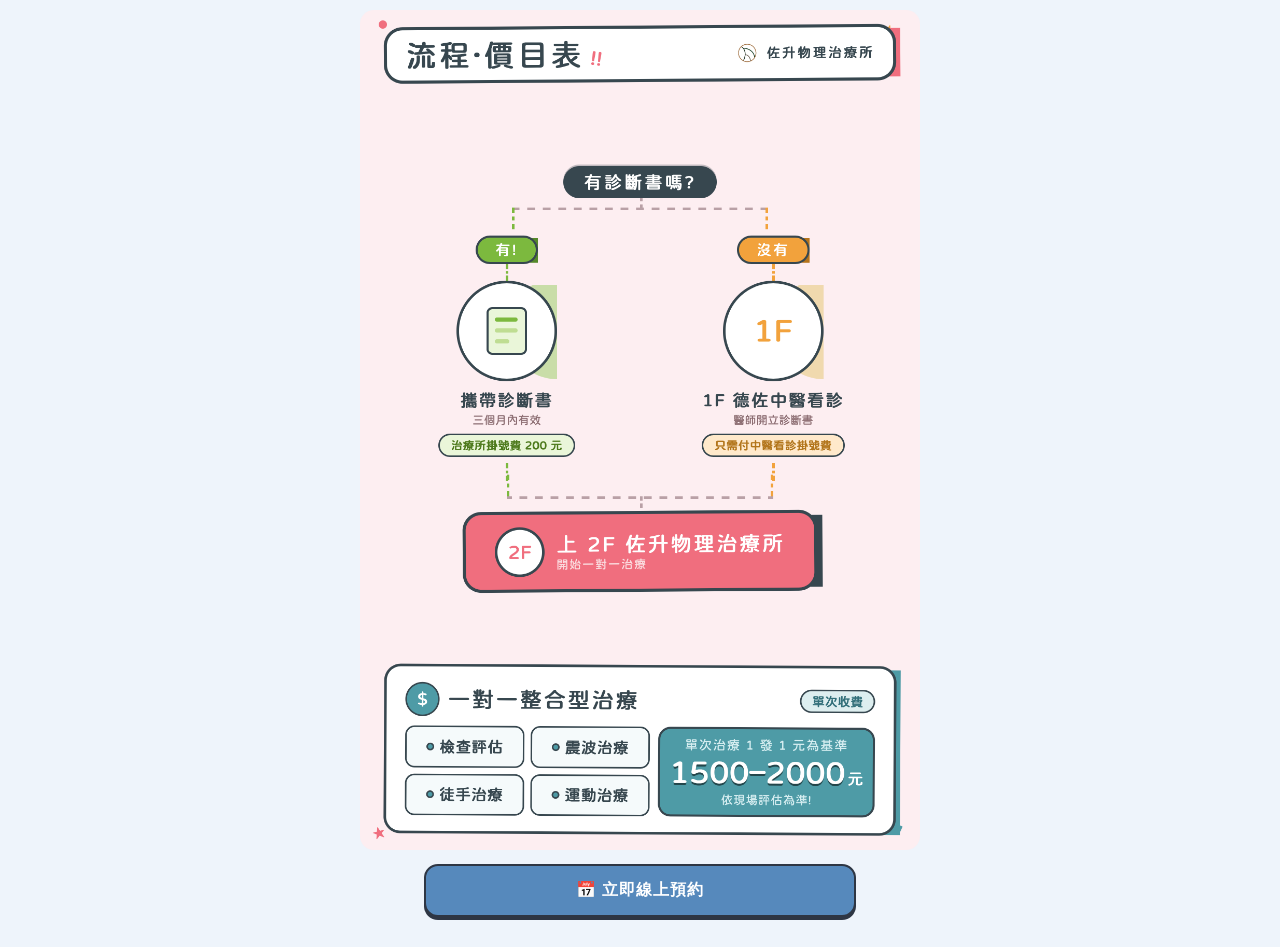
<file: line/process.html>
<!DOCTYPE html>
<html lang="zh-Hant">
<head>
<meta charset="UTF-8">
<meta name="viewport" content="width=device-width, initial-scale=1.0">
<title>預約流程・價目表｜佐升物理治療所</title>
<style>
  body{margin:0;background:#EEF4FB;font-family:'Noto Sans TC',-apple-system,sans-serif;}
  .wrap{max-width:560px;margin:0 auto;padding:10px 10px 30px;}
  img{width:100%;display:block;border-radius:14px;}
  .btn{display:block;text-align:center;margin:14px auto 0;padding:14px;background:#5689BC;color:#fff;
    border-radius:14px;font-size:16px;font-weight:900;text-decoration:none;letter-spacing:1px;
    box-shadow:0 3px 0 #2E3644;border:2.5px solid #2E3644;max-width:400px;}
</style>
</head>
<body>
<div class="wrap">
  <img src="process.png?v=2" alt="預約流程・價目表">
  <a class="btn" href="https://liff.line.me/2012328717-e86lgILE">📅 立即線上預約</a>
</div>
</body>
</html>
</file>
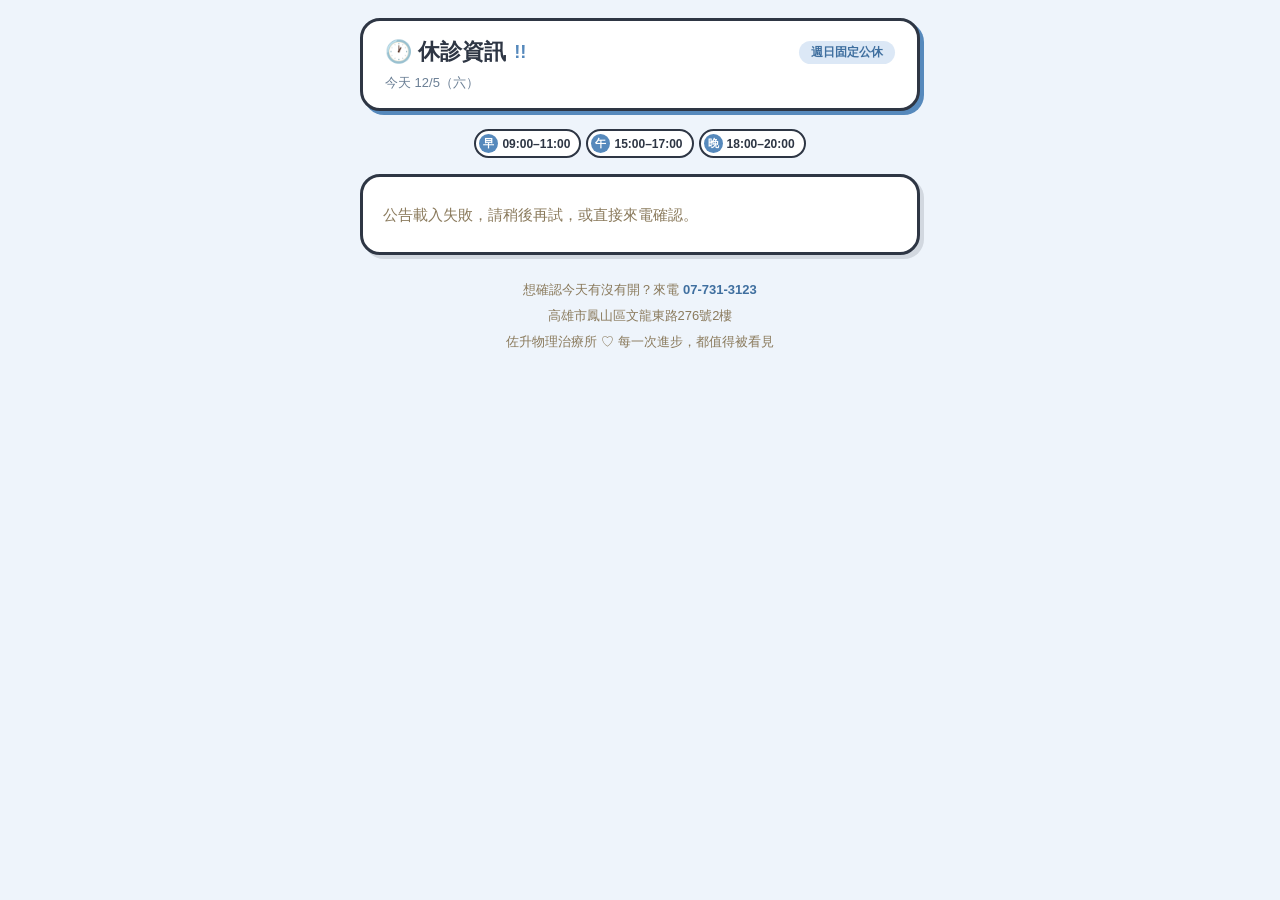
<file: line/rest.html>
<!DOCTYPE html>
<html lang="zh-Hant">
<head>
<meta charset="UTF-8">
<meta name="viewport" content="width=device-width, initial-scale=1.0">
<title>休診資訊｜佐升物理治療所</title>
<style>
  body{margin:0;background:#EEF4FB;font-family:'Noto Sans TC',-apple-system,sans-serif;color:#2E3644;}
  .wrap{max-width:560px;margin:0 auto;padding:18px 16px 40px;}
  .title{background:#fff;border:3px solid #2E3644;border-radius:20px;padding:16px 22px;font-size:22px;
    font-weight:900;box-shadow:4px 4px 0 #5689BC;}
  .title-row{display:flex;align-items:center;gap:8px;}
  .title small{color:#5689BC;font-weight:900;}
  .title-today{font-size:13px;font-weight:400;color:#6b7f95;margin-top:7px;}
  .card{background:#fff;border:3px solid #2E3644;border-radius:20px;padding:18px 20px;margin-top:16px;box-shadow:4px 4px 0 rgba(46,54,68,.15);}
  .card h2{margin:0 0 8px;font-size:17px;display:flex;align-items:center;gap:8px;flex-wrap:wrap;}
  .card p{margin:6px 0;font-size:15px;line-height:1.8;}
  .tag{display:inline-block;background:#3E9B4F;color:#fff;border-radius:99px;padding:4px 15px;font-size:15px;font-weight:900;}
  .rose{background:#E8556D;}
  .amber{background:#E9A13B;}
  .date{font-size:16px;font-weight:900;}
  .muted{color:#8a7a5c;font-size:13px;}
  .b{display:inline-block;border-radius:99px;color:#fff;font-size:12px;font-weight:900;padding:2px 10px;margin-right:7px;letter-spacing:1px;}
  .b-rest{background:#E8556D;}
  .b-open{background:#3E9B4F;}
  .dline{font-weight:900;font-size:15px;color:#2E3644;margin:12px 0 4px;}
  .sline{margin:3px 0;font-size:14px;color:#3A3226;white-space:nowrap;}
  .shift-chip{display:inline-flex;align-items:center;gap:4px;border:2px solid #2E3644;border-radius:99px;padding:3px 9px 3px 3px;background:#fff;font-size:12px;font-weight:800;color:#2E3644;white-space:nowrap;}
  .shift-dot{width:19px;height:19px;border-radius:50%;background:#5689BC;color:#fff;display:inline-flex;align-items:center;justify-content:center;font-size:11px;font-weight:900;flex-shrink:0;}
  a.tel{color:#3F6F9F;font-weight:900;text-decoration:none;}
  .foot{text-align:center;margin-top:22px;font-size:13px;color:#8a7a5c;}
  .loading{text-align:center;padding:18px;color:#8a7a5c;font-size:14px;}
</style>
</head>
<body>
<div class="wrap">
  <div class="title">
    <div class="title-row">🕐 休診資訊 <small>!!</small><span style="margin-left:auto;background:#DCE8F6;color:#3F6F9F;border-radius:99px;padding:3px 12px;font-size:12px;font-weight:900;white-space:nowrap">週日固定公休</span></div>
    <div class="title-today" id="today"></div>
  </div>

  <div style="display:flex;flex-wrap:nowrap;justify-content:center;gap:5px;margin:18px 2px 16px">
    <span class="shift-chip"><span class="shift-dot">早</span>09:00–11:00</span>
    <span class="shift-chip"><span class="shift-dot">午</span>15:00–17:00</span>
    <span class="shift-chip"><span class="shift-dot">晚</span>18:00–20:00</span>
  </div>
  <div id="live"><div class="card"><div class="loading">查詢最新休診公告中…</div></div></div>

  <div class="foot" style="line-height:2">
    想確認今天有沒有開？來電 <a class="tel" href="tel:077313123">07-731-3123</a><br>
    高雄市鳳山區文龍東路276號2樓<br>
    佐升物理治療所 ♡ 每一次進步，都值得被看見
  </div>
</div>

<script>
const SB = 'https://qnxuynjpifvjuigvxinf.supabase.co';
const KEY = 'eyJhbGciOiJIUzI1NiIsInR5cCI6IkpXVCJ9.eyJpc3MiOiJzdXBhYmFzZSIsInJlZiI6InFueHV5bmpwaWZ2anVpZ3Z4aW5mIiwicm9sZSI6ImFub24iLCJpYXQiOjE3ODYwMDk0ODQsImV4cCI6MjEwMTU4NTQ4NH0.TLfGHAl3xWfTPnk9KJXcbv1uVHPD1DlVUBpoomZm1_A';
const TH = {1:'王佩琪', 2:'劉恕愷', 3:'張維庭', 4:'江榮軒'};
const TH_COLOR = {1:'#8E24AA', 2:'#0B8043'};   // 跟後台一致:王紫 愷綠
const WD = '日一二三四五六';
(function(){ var n=new Date(); var el=document.getElementById('today'); if(el) el.textContent='今天 '+(n.getMonth()+1)+'/'+n.getDate()+'（'+WD[n.getDay()]+'）'; })();

function addMin(hm, m){ const [h, mm] = hm.split(':').map(Number); const t = h*60+mm+m; return String(Math.floor(t/60)).padStart(2,'0')+':'+String(t%60).padStart(2,'0'); }
function fmtDate(iso){ const [y,m,d] = iso.split('-').map(Number); return m+'/'+d+'（'+WD[new Date(y,m-1,d).getDay()]+'）'; }

fetch(SB + '/rest/v1/rpc/get_closures', {
  method: 'POST',
  headers: {apikey: KEY, Authorization: 'Bearer ' + KEY, 'Content-Type': 'application/json'},
  body: '{}'
}).then(r => r.json()).then(rows => {
  const el = document.getElementById('live');
  if (!Array.isArray(rows)) throw new Error('bad');
  // 同一天+同對象+同名稱 = 一則公告
  const g = {};
  rows.forEach(r => {
    const k = r.appointment_date + '|' + (r.therapist_id ?? 'all') + '|' + r.title;
    if (!g[k]) g[k] = {date: r.appointment_date, th: r.therapist_id, title: r.title, times: []};
    (r.times || []).forEach(t => g[k].times.push(t));   // get_closures 已彙總:每列一個 times 陣列
  });
  if (!Object.keys(g).length) {
    el.innerHTML = '<div class="card"><h2><span class="tag">近期公告</span></h2><p>目前沒有臨時休診，各治療師依班表正常看診 😊</p></div>';
    return;
  }
  // 每組算出時段文字:45格=整天;否則列出各連續段
  const entries = Object.values(g);
  const SHIFTS = [
    {label:'早診', disp:'9:00–11:30', slots:['09:00','09:30','10:00','10:30','11:00']},
    {label:'午診', disp:'15:00–17:30', slots:['15:00','15:30','16:00','16:30','17:00']},
    {label:'晚診', disp:'18:00–20:30', slots:['18:00','18:30','19:00','19:30','20:00']},
  ];
  function describe(times) {
    if (times.length >= 45) return {range:'整天', open:''};
    const set = new Set(times.map(t=>t.slice(0,5)));
    const closed = SHIFTS.filter(sh => sh.slots.every(x=>set.has(x)));
    const cset = new Set(); closed.forEach(sh=>sh.slots.forEach(x=>cset.add(x)));
    const shiftBased = closed.length>0 && [...set].every(x=>cset.has(x));
    if (shiftBased) {
      const range = closed.map(sh=>sh.label).join('、');   // 只用診次名,時間看上方對照表
      const openShifts = SHIFTS.filter(sh=>!closed.includes(sh));
      return {range, openText: openShifts.map(sh=>sh.label).join('、')};
    }
    // 非整診次(自訂時段)→原始連續段
    const arr = [...set].sort(); const f = t => t.replace(/^0/,'');
    const segs = []; let st = arr[0], pv = arr[0];
    for (let k=1;k<=arr.length;k++){const c=arr[k];if(c!==addMin(pv,30)){segs.push(f(st)+'–'+f(addMin(pv,30)));st=c;}pv=c;}
    return {range: segs.join('、'), openText:'其餘時段'};
  }
  entries.forEach(ev => { ev.times.sort(); const d = describe(ev.times); ev.range = d.range; ev.openText = d.openText; });
  const nextDay = iso => { const [y,m,d] = iso.split('-').map(Number); const t = new Date(y, m-1, d+1); return t.getFullYear()+'-'+String(t.getMonth()+1).padStart(2,'0')+'-'+String(t.getDate()).padStart(2,'0'); };
  // ① 先按治療師→標題→日期排,讓同一人的連續日子相鄰
  entries.sort((a,b) => ('' + (a.th ?? '~')).localeCompare('' + (b.th ?? '~')) || (a.title||'').localeCompare(b.title||'') || a.date.localeCompare(b.date));
  // ② 連續多天(同人+同標題+同時段)→併成一個日期區間
  const ranges = [];
  for (const ev of entries) {
    const last = ranges[ranges.length-1];
    if (last && last.th === ev.th && last.title === ev.title && last.range === ev.range && nextDay(last.dateEnd) === ev.date) last.dateEnd = ev.date;
    else ranges.push({th: ev.th, title: ev.title, range: ev.range, openText: ev.openText, date: ev.date, dateEnd: ev.date});
  }
// ③ 多位治療師、同區間同內容→視為同一筆休診(集合治療師名字)
  const leaves = [];
  for (const r of ranges) {
    const same = leaves.find(l => l.date===r.date && l.dateEnd===r.dateEnd && l.title===r.title && l.range===r.range && (l.ths[0]==null)===(r.th==null));
    if (same) same.ths.push(r.th);
    else leaves.push({date:r.date, dateEnd:r.dateEnd, title:r.title, range:r.range, openText:r.openText, ths:[r.th]});
  }
  const NTH = Object.keys(TH).length;
  const setKey = ths => (ths[0]==null || ths.length>=NTH) ? 'ALL' : ths.slice().sort((a,b)=>a-b).join(',');
  // ④ 同一組治療師的多筆休診→併成一張卡,卡內列多行日期
  const cardMap = {};
  for (const lv of leaves) {
    const k = setKey(lv.ths);
    if (!cardMap[k]) cardMap[k] = { ths: lv.ths, all: k==='ALL', items: [] };
    cardMap[k].items.push({date:lv.date, dateEnd:lv.dateEnd, title:lv.title, range:lv.range, openText:lv.openText});
  }
  const cards = Object.values(cardMap);
  cards.forEach(c => c.items.sort((a,b)=>a.date.localeCompare(b.date)||a.dateEnd.localeCompare(b.dateEnd)));
  cards.sort((a,b)=>a.items[0].date.localeCompare(b.items[0].date));
  el.innerHTML = cards.map(c => {
    // 治療師=整塊色標籤(原本版本)
    let who;
    if (c.all) {
      who = '<span class="tag rose">全院休診</span>';
    } else if (c.ths.length >= 2) {
      who = '<span class="tag rose">' + c.ths.map(id=>TH[id]||'治療師').join('、') + ' 治療師休診</span>';
    } else {
      who = '<span class="tag" style="background:'+(TH_COLOR[c.ths[0]]||'#c08a52')+'">' + (TH[c.ths[0]]||'治療師') + ' 治療師休診</span>';
    }
    const lines = c.items.map(it => {
      const ttl = it.title && !/^(公休|休診|請假)$/.test(it.title) ? '<span style="color:#8a7a5c;font-weight:400;font-size:13px">（'+it.title+'）</span>' : '';
      const dateTxt = fmtDate(it.date) + (it.dateEnd!==it.date ? ' ～ '+fmtDate(it.dateEnd) : '');
      const openPart = it.openText ? '　<span class="b b-open">開</span>'+it.openText : '';
      return '<p class="dline">'+dateTxt+' '+ttl+'</p><p class="sline"><span class="b b-rest">休</span>'+it.range+openPart+'</p>';
    }).join('');
    // 其他治療師照常:每張卡都放(全院除外),低調灰字,不用休/開徽章
    const foot = !c.all ? '<p style="text-align:center;color:#8a7a5c;font-size:12.5px;margin:12px -20px -18px;padding:11px 0;border-top:1px solid #f0e6da;border-radius:0 0 17px 17px">🙂 其他治療師照常看診</p>' : '';
    return '<div class="card"><h2>'+who+'</h2>'+lines+foot+'</div>';
  }).join('');
}).catch(() => {
  document.getElementById('live').innerHTML = '<div class="card"><p class="muted">公告載入失敗，請稍後再試，或直接來電確認。</p></div>';
});
</script>
</body>
</html>
</file>
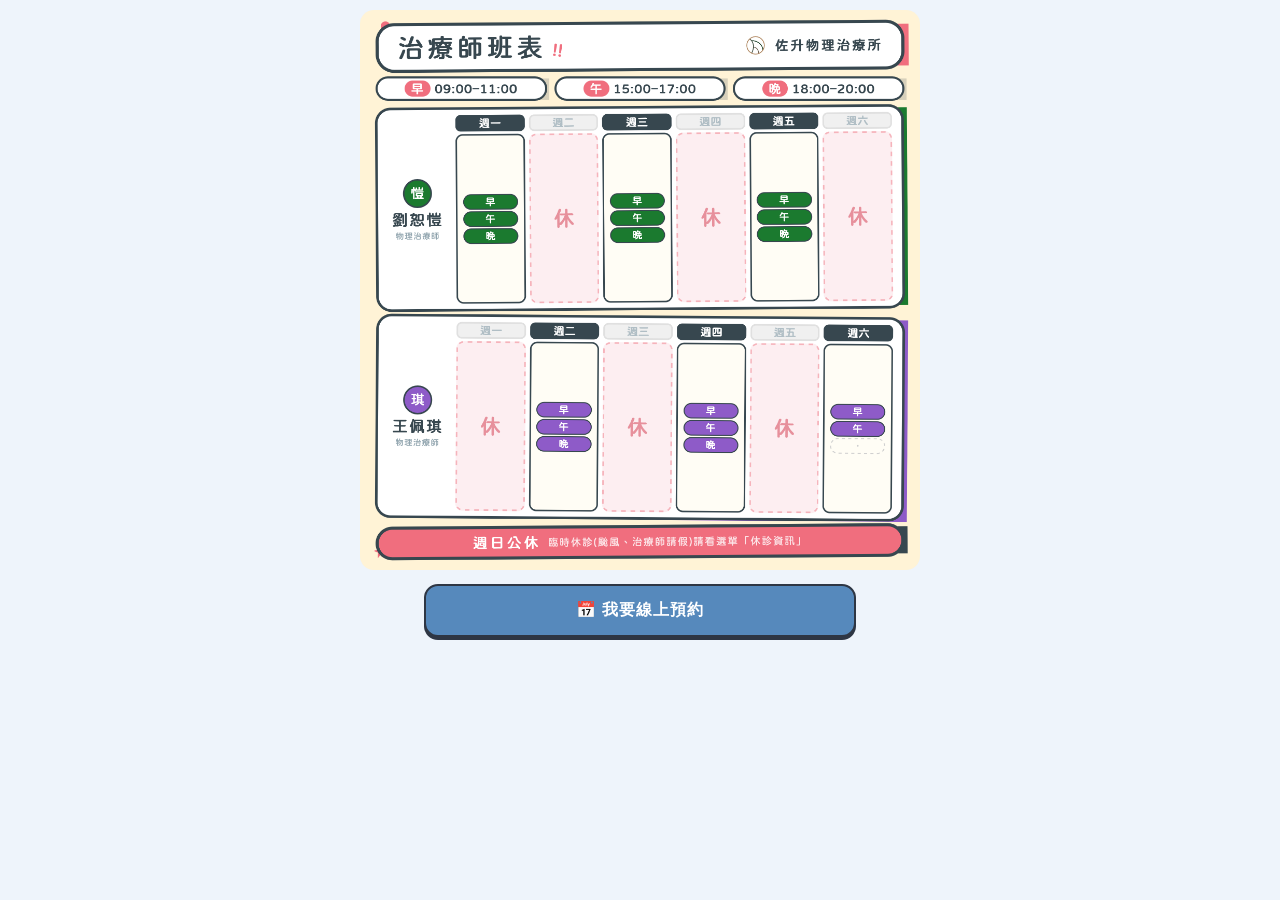
<file: line/schedule.html>
<!DOCTYPE html>
<html lang="zh-Hant">
<head>
<meta charset="UTF-8">
<meta name="viewport" content="width=device-width, initial-scale=1.0">
<title>治療師班表｜佐升物理治療所</title>
<style>
  body{margin:0;background:#EEF4FB;font-family:'Noto Sans TC',-apple-system,sans-serif;}
  .wrap{max-width:560px;margin:0 auto;padding:10px 10px 30px;}
  img{width:100%;display:block;border-radius:14px;}
  .btn{display:block;text-align:center;margin:14px auto 0;padding:14px;background:#5689BC;color:#fff;
    border-radius:14px;font-size:16px;font-weight:900;text-decoration:none;letter-spacing:1px;
    box-shadow:0 3px 0 #2E3644;border:2.5px solid #2E3644;max-width:400px;}
</style>
</head>
<body>
<div class="wrap">
  <img src="schedule.png?v=2" alt="治療師班表">
  <a class="btn" href="https://liff.line.me/2012328717-e86lgILE">📅 我要線上預約</a>
</div>
</body>
</html>
</file>
